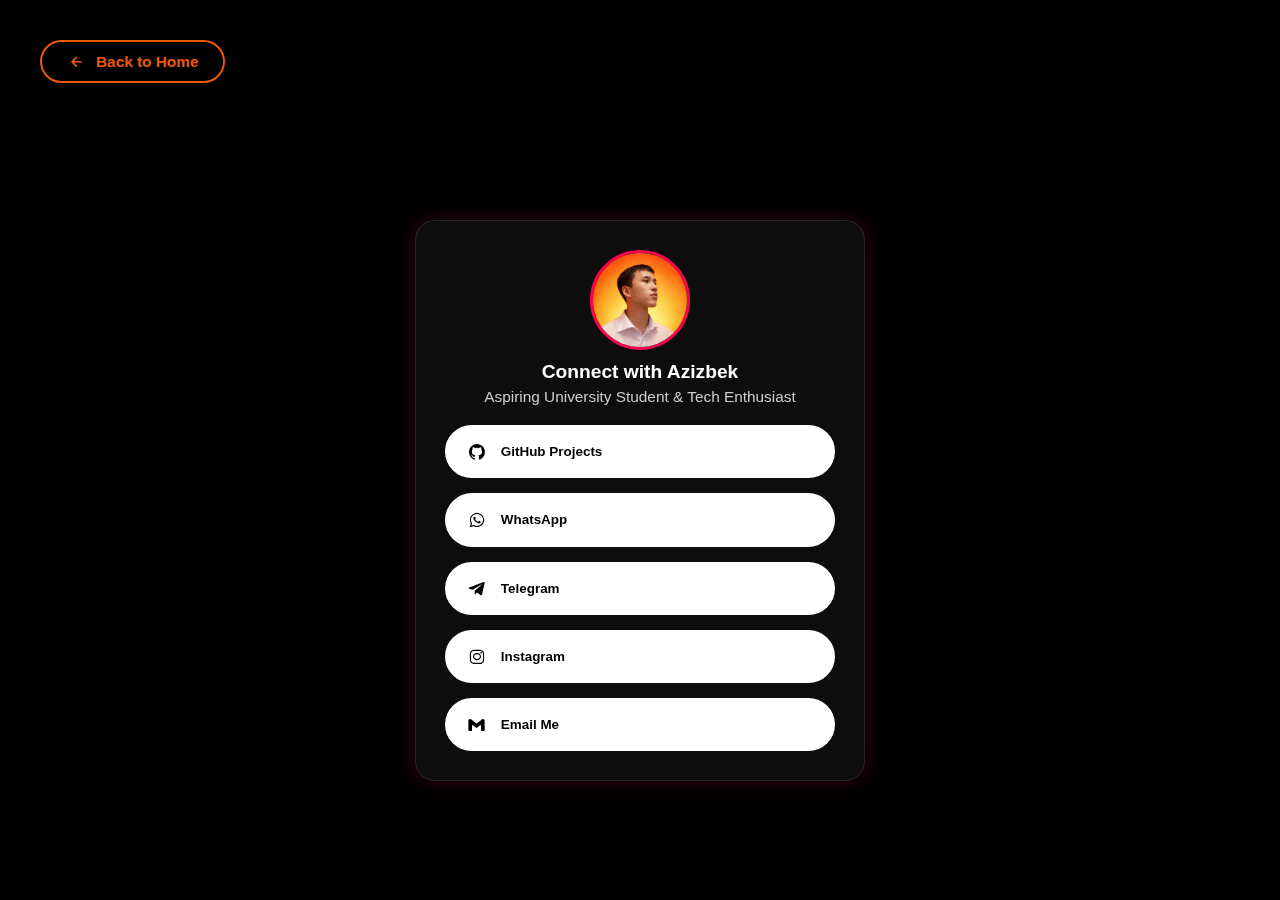
<file: social.html>
<!DOCTYPE html>
    <html lang="en">
    <head>
        <meta charset="UTF-8">
        <meta name="viewport" content="width=device-width, initial-scale=1.0">
        <title>My Social Media</title>
        <link rel="stylesheet" href="style.css">
        <link href='https://unpkg.com/boxicons@2.1.4/css/boxicons.min.css' rel='stylesheet'>
    </head>
    <body>

        <div class="social-page-container">
            
            <a href="index.html" class="back-home-btn">
                <i class='bx bx-left-arrow-alt'></i> Back to Home
            </a>

            <div class="social-card">
                <div class="profile-pic">
                    <img src="image.jpg" alt="Azizbek">
                </div>
                <h2>Connect with Azizbek</h2>
                <p>Aspiring University Student & Tech Enthusiast</p>

                <div class="social-links-list">
                    
                    <a href="https://github.com/mullabekoff" target="_blank" class="social-item github">
                        <i class='bx bxl-github'></i> GitHub Projects
                    </a>

                    <a href="https://wa.me/998955521011" target="_blank" class="social-item whatsapp">
                        <i class='bx bxl-whatsapp'></i> WhatsApp
                    </a>

                    <a href="https://t.me/mullabekoff" target="_blank" class="social-item telegram">
                        <i class='bx bxl-telegram'></i> Telegram
                    </a>

                    <a href="https://instagram.com/mullabekoff" target="_blank" class="social-item instagram">
                        <i class='bx bxl-instagram'></i> Instagram
                    </a>

                    <a href="mailto:mullabekoff@gmail.com?subject=Portfolio orqali xabar" class="social-item gmail">
                        <i class='bx bxl-gmail'></i> Email Me
                    </a>

                </div>
            </div>
        </div>

        <script src="script.js"></script>

    </body>
    </html>
</file>
<file: style.css>
/* =========================================
   1. ASOSIY SOZLAMALAR VA RANGLAR
   ========================================= */
* {
    margin: 0;
    padding: 0;
    box-sizing: border-box;
    text-decoration: none;
    scroll-behavior: smooth;
    font-family: "Poppins", sans-serif;
}

:root {
    /* DARK MODE (Standart - Qora) */
    --bg-color: #080808;
    --second-bg-color: #101010;
    --text-color: white;
    --main-color: #ea580c; /* Olovrang */
    --card-bg: #1f1f1f;
    --icon-bg: rgba(255, 255, 255, 0.1);
    --shadow-color: rgba(0, 0, 0, 0.7);
}

/* LIGHT MODE (Oq Rejim - Quyosh) */
.light-mode {
    --bg-color: #ffffff;           /* Fon oppoq */
    --second-bg-color: #f2f2f2;    /* Ikkinchi fon och kulrang */
    --text-color: #333333;         /* Yozuvlar to'q kulrang */
    --card-bg: #ffffff;
    --icon-bg: rgba(0, 0, 0, 0.05);
    --shadow-color: rgba(0, 0, 0, 0.1);
}

html {
    font-size: 60%;
    overflow-x: hidden;
}

body {
    background: var(--bg-color);
    color: var(--text-color);
    transition: 0.3s ease; /* Rang silliq o'zgarishi uchun */
}

/* =========================================
   2. HEADER & NAVBAR
   ========================================= */
.header {
    position: fixed;
    width: 100%;
    top: 0;
    left: 0;
    padding: 2rem 5%;
    background: rgba(0, 0, 0, 0.3); /* Orqa fon xira */
    backdrop-filter: blur(10px);
    display: flex;
    justify-content: space-between;
    align-items: center;
    z-index: 1000;
    transition: 0.3s;
}

/* Light mode bo'lganda header foni oqarib qolmasligi uchun */
.light-mode .header {
    background: rgba(255, 255, 255, 0.7);
}

.logo {
    font-size: 2.5rem;
    color: var(--text-color);
    font-weight: 800;
    cursor: pointer;
    transition: 0.3s ease-in-out;
    margin-right: auto; 
}

.logo:hover {
    transform: scale(1.1);
}

span {
    background: linear-gradient(270deg, #df8908 10%, #ff1d15 100%);
    background-clip: text;
    color: transparent;
}

.navbar {
    display: flex;
    align-items: center;
}

.navbar a {
    font-size: 1.8rem; 
    color: var(--text-color);
    margin-left: 3.5rem; 
    font-weight: 500;
    transition: 0.3s ease-in-out;
    border-bottom: 3px solid transparent;
}

.navbar a:hover {
    color: var(--main-color);
    border-bottom: 3px solid var(--main-color);
}

#menu-icon {
    font-size: 3.5rem;
    color: var(--main-color);
    display: none;
    cursor: pointer;
}

/* Header O'ng tomoni (Tugma va Ikonka) */
.header-right {
    display: flex;
    align-items: center;
}

.gradient-btn {
    font-size: 1.6rem;
    padding: 0.8rem 2rem;
    border-radius: 3rem;
    background: linear-gradient(270deg, #df8908 10%, #ff1d15 100%);
    margin-left: 3rem;
    letter-spacing: 1px;
    cursor: pointer;
    transition: 0.3s ease-in-out;
    color: white;
    border: none;
    text-wrap: nowrap;
}

.gradient-btn:hover {
    transform: scale(1.05);
}

/* Dark/Light Mode Ikonkasi */
#darkmode-icon {
    font-size: 3rem;
    color: var(--text-color);
    cursor: pointer;
    margin-left: 20px; /* Tugmadan keyin joy tashlash */
    padding: 5px;
    border-radius: 50%;
    transition: 0.4s ease;
}

#darkmode-icon:hover {
    color: var(--main-color);
    transform: rotate(360deg);
    background: var(--icon-bg);
}

/* =========================================
   3. HOME & ABOUT SECTIONS
   ========================================= */
section {
    min-height: 100vh;
    padding: 12rem 15% 10rem;
}

.home {
    display: flex;
    align-items: center;
    justify-content: center;
    gap: 15rem;
}

.home-content {
    display: flex;
    flex-direction: column;
    align-items: flex-end;
    text-align: right;
}

.home-content h1 {
    font-size: 8rem;
    font-weight: 700;
    margin-top: 1.5rem;
    line-height: 1;
}

.home-content h3 {
    margin: 1rem 0;
    font-size: 4rem;
}

.home-content p {
    font-size: 1.6rem;
    font-weight: 500;
    line-height: 1.8;
}

.home-img img {
    width: 32vw;
    border-radius: 50%;
    box-shadow: 0 0 25px var(--main-color);
    transition: 0.4s ease-in-out;
}

.home-img img:hover {
    box-shadow: 0 0 25px var(--main-color), 0 0 50px var(--main-color), 0 0 100px var(--main-color);
}

.social-icons a {
    display: inline-flex;
    justify-content: center;
    align-items: center;
    font-size: 3rem;
    padding: 1rem;
    background: transparent;
    border: 2px solid var(--main-color);
    border-radius: 50%;
    color: var(--main-color);
    margin: 3rem 0.5rem;
    transition: 0.3s ease-in-out;
}

.social-icons a:hover {
    color: var(--text-color);
    background-color: var(--main-color);
    transform: scale(1.2)translateY(-5px);
    box-shadow: 0 0 25px var(--main-color);
}

.btn-group {
    display: flex;
    gap: 1.5rem;
}

.btn {
    display: inline-block;
    padding: 1rem 3rem;
    background-color: var(--main-color);
    box-shadow: 0 0 25px var(--main-color);
    border-radius: 3rem;
    font-size: 1.8rem;
    color: black;
    border: 2px solid transparent;
    font-weight: 600;
    transition: 0.3s ease-in-out;
    cursor: pointer;
}

.btn:hover {
    transform: scale(1.05);
    box-shadow: 0 0 25px var(--main-color), 0 0 50px var(--main-color); 
}

.btn-group a:nth-of-type(2) {
    background-color: black;
    color: var(--main-color);
    border: 2px solid var(--main-color);
    box-shadow: none;
}

.btn-group a:nth-of-type(2):hover {
    background-color: var(--main-color);
    color: black;
}

/* About Section */
.about {
    display: flex;
    justify-content: center;
    align-items: center;
    gap: 10rem;
    background: var(--second-bg-color);
}

.about-img img {
    width: 32vw;
    border-radius: 50%;
    box-shadow: 0 0 25px var(--main-color);
    transition: 0.4s ease-in-out;
}

.about-img img:hover {
    box-shadow: 0 0 25px var(--main-color), 0 0 50px var(--main-color), 0 0 100px var(--main-color);    
}

.about-content h2 {
    font-size: 7rem;
    text-align: left;
}

.about-content p {
    font-size: 1.8rem;
}

.about-content .btn {
    margin: 3rem 0;
}

.heading {
    text-align: center;
    font-size: 7rem;
    margin: 5rem 0;
}

/* =========================================
   4. ACADEMICS SECTION
   ========================================= */
.academics-container {
    display: grid;
    grid-template-columns: repeat(auto-fit, minmax(300px, 1fr));
    gap: 2.5rem;
}

.academics-box {
    display: flex;
    flex-direction: column;
    justify-content: space-between;
    align-items: center;
    
    background-color: var(--main-color); /* Doim olovrang */
    border-radius: 3rem;
    cursor: pointer;
    border: 5px solid transparent;
    transition: 0.4s ease-in-out;
    padding: 30px 20px;
    height: 100%; 
}

.academics-box:hover {
    background: var(--second-bg-color);
    color: var(--main-color);
    border: 5px solid var(--main-color);
    transform: scale(1.03);
}

.academics-info {
    display: flex;
    flex-direction: column;
    text-align: center;
    justify-content: flex-start;
    align-items: center;
    flex-grow: 1;
}

.academics-info h4 {
    font-size: 4rem;
    margin: 2rem 0;
    font-weight: 800;
}

.academics-info p {
    font-size: 1.4rem;
    font-weight: 600;
    line-height: 1.7;
    margin-bottom: 20px;
}

.academics-info i {
    font-size: 8rem;
}

/* Certificate Button (Qora) */
.cert-btn {
    display: inline-flex;
    align-items: center;
    gap: 5px;
    padding: 10px 25px;
    font-size: 1.4rem;
    
    color: black; 
    border: 2px solid black; 
    
    border-radius: 50px;
    font-weight: 700;
    transition: 0.3s;
    background: transparent;
    text-decoration: none;
    margin-top: auto;
}

.cert-btn i {
    font-size: 1.6rem;
}

.cert-btn:hover {
    background: black;
    color: var(--main-color);
    box-shadow: 0 0 10px rgba(0,0,0,0.5);
    transform: scale(1.05);
}

/* Hover bo'lganda quti ichidagi tugma oq bo'lishi uchun */
.academics-box:hover .cert-btn {
    border-color: white;
    color: white;
}
.academics-box:hover .cert-btn:hover {
    background: white;
    color: var(--main-color);
}

/* =========================================
   5. EXTRACURRICULAR SECTION
   ========================================= */
.extracurricular {
    background-color: var(--second-bg-color);
}

.extracurricular-box {
    display: grid;
    grid-template-columns: repeat(auto-fit, minmax(280px, 1fr));
    gap: 2.5rem;
}

.extracurricular-card {
    display: flex;
    flex-direction: column;
    justify-content: space-between;
    align-items: center;
    text-align: center;
    
    background-color: var(--bg-color);
    border: 2px solid var(--main-color);
    border-radius: 3rem;
    padding: 30px 20px;
    overflow: hidden;
    cursor: pointer;
    box-shadow: 0 0 5px var(--main-color);
    transition: 0.3s ease;
    height: 100%; 
}

.extracurricular-card:hover {
    box-shadow: 0 0 25px var(--main-color), 0 0 50px var(--main-color);
    transform: scale(1.02);
}

.extracurricular-card img {
    width: 100%;
    height: 200px; 
    object-fit: cover;
    border-radius: 20px;
    margin-bottom: 20px;
}

.extracurricular-card h3 {
    font-size: 2.4rem;
    margin-bottom: 10px;
}

.extracurricular-card p {
    font-size: 1.5rem;
    margin-bottom: 20px;
    flex-grow: 1;
}

/* Extracurricular ichidagi tugma */
.extracurricular-card .btn {
    display: inline-block;
    padding: 1rem 2.5rem;
    background-color: var(--main-color);
    border-radius: 3rem;
    font-size: 1.4rem;
    color: black;
    font-weight: 600;
    transition: 0.3s ease-in-out;
    box-shadow: 0 0 10px var(--main-color);
    margin-top: auto; 
    border: none;
    cursor: pointer;
}

.extracurricular-card .btn:hover {
    transform: scale(1.05);
    background: white;
    color: var(--main-color);
}

/* =========================================
   6. CONTACT SECTION
   ========================================= */
.contact {
    background-color: var(--bg-color);
}

.contact h2 {
    margin-bottom: 3rem;
    color: var(--text-color);
}

.contact form {
    display: flex;
    align-items: center;
    justify-content: center;
    gap: 3rem;
    margin: 5rem 0;
    text-align: center;
}

.input-group {
    display: flex;
    flex-direction: column;
    gap: 1.5rem;
    width: 100%;
}

.contact form .input-box input,
.contact form textarea {
    width: 100%;
    padding: 2.5rem;
    font-size: 1.8rem;
    color: var(--text-color);
    background-color: var(--bg-color);
    border-radius: 2rem;
    border: 2px solid var(--main-color);
    margin: 1.5rem 0;
    resize: none;
}

.input-group-2 {
    display: flex;
    flex-direction: column;
    width: 100%;
    gap: 1.5rem;
}

/* =========================================
   7. FOOTER
   ========================================= */
.footer {
    background-color: var(--second-bg-color);
    padding: 50px 0;
}

.footer .social-icons {
    text-align: center;
}

.footer ul {
    text-align: center;
    font-size: 1.8rem;
    margin-top: 20px;
}

.footer ul li {
    display: inline-block;
    margin-left: 20px;
}

.footer ul li a {
    color: white;
    border-bottom: 3px solid transparent;
    transition: 0.3s ease-in-out;
}

/* Light mode uchun Footer linklari */
.light-mode .footer ul li a {
    color: #333;
}

.footer ul li a:hover {
    border-bottom: 3px solid var(--main-color);
}

.footer .copyright {
    text-align: center;
    margin-top: 40px;
    font-size: 16px;
    color: var(--text-color);
}

/* =========================================
   8. MEDIA QUERIES (RESPONSIVE)
   ========================================= */
@media(max-width:1200px) {
    #menu-icon {
        display: block;
        color: var(--text-color);
    }

    .navbar {
        position: absolute;
        top: 100%;
        right: 0;
        width: 50%;
        padding: 1rem 3rem;
        background: rgba(0, 0, 0, 0.9);
        border-bottom-left-radius: 2rem;
        border-left: 2px solid var(--main-color);
        border-bottom: 2px solid var(--main-color);
        display: none;
        flex-direction: column;
    }
    
    .light-mode .navbar {
        background: rgba(255, 255, 255, 0.95);
    }

    .navbar a {
        display: block;
        font-size: 2rem;
        margin: 3rem 0;
        color: white; /* Menyuda doim oq tursin (dark background uchun) */
    }
    
    .light-mode .navbar a {
        color: #333;
    }

    .navbar.active {
        display: flex;
    }

    .gradient-btn {
        display: none;
    }

    .home {
        flex-direction: column-reverse;
        margin: 5rem 0;
        gap: 5rem;
    }

    .home-content {
        align-items: center;
        text-align: center;
    }

    .home-img img {
        width: 56vw;
    }

    .about {
        flex-direction: column-reverse;
        text-align: center;
    }

    .about h2 {
        text-align: center;
        margin: 2rem 0;
    }

    .about img {
        width: 52vw;
    }

    .contact form {
        flex-direction: column;
    }
    
    .input-group {
        width: 100%;
    }
}

/* SCROLLBAR */
::-webkit-scrollbar {
    width: 20px;
}
::-webkit-scrollbar-thumb {
    background-color: var(--main-color);
}
::-webkit-scrollbar-track {
    background-color: var(--bg-color);
}

/* =========================================
   9. SOCIAL MEDIA PAGE (ALOHIDA SAHIFA)
   ========================================= */
.social-page-container {
    min-height: 100vh;
    display: flex;
    justify-content: center;
    align-items: center;
    background: black;
    position: relative;
    padding: 2rem;
    padding-top: 120px; 
}

.back-home-btn {
    position: absolute;
    top: 40px;
    left: 40px;
    font-size: 1.6rem;
    font-weight: 600;
    color: var(--main-color);
    display: flex;
    align-items: center;
    gap: 10px;
    padding: 10px 25px;
    border: 2px solid var(--main-color);
    border-radius: 50px;
    background: transparent;
    text-decoration: none;
    transition: 0.3s ease-in-out;
    z-index: 10;
}

.back-home-btn:hover {
    background: var(--main-color);
    color: white;
    box-shadow: 0 0 15px var(--main-color);
    transform: scale(1.05);
}

.back-home-btn i { font-size: 2rem; }

.social-card {
    background: rgba(255, 255, 255, 0.05);
    backdrop-filter: blur(10px);
    border: 1px solid rgba(255, 255, 255, 0.1);
    padding: 3rem;
    border-radius: 20px;
    text-align: center;
    width: 100%;
    max-width: 450px;
    box-shadow: 0 0 20px rgba(255, 0, 79, 0.2);
}

.profile-pic img {
    width: 100px;
    height: 100px;
    border-radius: 50%;
    border: 3px solid #ff004f;
    object-fit: cover;
    margin-bottom: 1rem;
}

.social-card h2 {
    color: white;
    font-size: 2rem;
    margin-bottom: 0.5rem;
}

.social-card p {
    color: #ccc;
    margin-bottom: 2rem;
    font-size: 1.6rem; 
}

.social-links-list {
    display: flex;
    flex-direction: column;
    gap: 15px;
}

.social-item {
    display: flex;
    align-items: center;
    background: white;
    color: black !important;
    font-size: 1.4rem;
    font-weight: 700;
    padding: 15px 20px;
    border-radius: 50px;
    text-decoration: none;
    transition: 0.3s;
    border: 2px solid transparent;
}

.social-item i {
    font-size: 2rem;
    margin-right: 15px;
}

.social-item:hover {
    transform: translateY(-3px);
    box-shadow: 0 5px 15px rgba(255, 255, 255, 0.1);
    color: white !important;
}

.github:hover { background: #333; border-color: white; }
.whatsapp:hover { background: #25D366; border-color: #25D366; }
.telegram:hover { background: #0088cc; }
.instagram:hover { background: linear-gradient(45deg, #f09433, #e6683c, #dc2743, #cc2366, #bc1888); }
.gmail:hover { background: #ea4335; border-color: white; }

/* =========================================
   10. MODAL (LIGHTBOX) STYLES
   ========================================= */
.modal {
    display: none;
    position: fixed;
    z-index: 2000;
    left: 0;
    top: 0;
    width: 100%;
    height: 100%;
    overflow: auto;
    background-color: rgba(0, 0, 0, 0.9);
    backdrop-filter: blur(5px);
    align-items: center;
    justify-content: center;
}

.modal-content {
    position: relative;
    background-color: #1f1f1f;
    margin: auto;
    padding: 0;
    border-radius: 15px;
    width: 90%;
    max-width: 800px;
    text-align: center;
    box-shadow: 0 0 20px var(--main-color);
    overflow: hidden;
    animation: zoomIn 0.3s ease;
}

@keyframes zoomIn {
    from {transform: scale(0.7); opacity: 0;}
    to {transform: scale(1); opacity: 1;}
}

#modalImage {
    width: 100%;
    max-height: 60vh;
    object-fit: contain;
    background: black;
    display: block;
}

.modal-text {
    padding: 20px;
    color: white;
}

.modal-text h3 {
    font-size: 2.5rem;
    color: var(--main-color);
    margin-bottom: 10px;
}

.modal-text p {
    font-size: 1.6rem;
    line-height: 1.6;
}

.close-btn {
    position: absolute;
    top: 15px;
    right: 25px;
    color: white;
    font-size: 40px;
    font-weight: bold;
    cursor: pointer;
    z-index: 10;
    transition: 0.3s;
}

.close-btn:hover {
    color: var(--main-color);
}

.modal-nav i {
    position: absolute;
    top: 40%;
    transform: translateY(-50%);
    font-size: 5rem;
    color: white;
    cursor: pointer;
    background: rgba(0,0,0,0.5);
    padding: 10px;
    border-radius: 50%;
    transition: 0.3s;
    user-select: none;
}

.modal-nav i:hover {
    background: var(--main-color);
    color: black;
}

#prevBtn { left: 10px; }
#nextBtn { right: 10px; }

/* =========================================
   11. LIGHT MODE SPECIFIC FIXES (Eng oxirida)
   ========================================= */

/* Navbar linklari oq fonda */
.light-mode .navbar a {
    color: var(--text-color);
}
.light-mode .navbar a:hover {
    color: var(--main-color);
    border-bottom: 3px solid var(--main-color);
}

/* Logo oq fonda */
.light-mode .logo {
    color: var(--text-color);
}

/* Inputlar (Contact form) oq fonda */
.light-mode .input-box input, 
.light-mode textarea {
    background: var(--bg-color) !important;
    color: var(--text-color) !important;
    border: 2px solid var(--main-color);
}

/* Extracurricular kartalari oq fonda */
.light-mode .extracurricular-card {
    background: white !important;
    border: 1px solid #ddd;
    box-shadow: 0 5px 15px rgba(0,0,0,0.1);
}
.light-mode .extracurricular-card h3, 
.light-mode .extracurricular-card p {
    color: var(--text-color);
}

/* Mobile menyu ikonka rangi */
.light-mode #menu-icon {
    color: var(--text-color);
}
/* --- FIX: MOBILDA YOZUVLAR SIG'ISHI UCHUN --- */
@media (max-width: 768px) {
    /* Katta sarlavhalarni kichraytiramiz */
    .heading {
        font-size: 4rem; /* 7rem edi, 4rem qildik */
        margin: 3rem 0;
    }

    /* Home qismidagi ism va sarlavha */
    .home-content h1 {
        font-size: 4.5rem;
    }
    .home-content h3 {
        font-size: 2.5rem;
    }

    /* Academics qutisidagi sarlavhalar */
    .academics-info h4 {
        font-size: 3rem;
    }
}

/* --- FIX: SOCIAL MEDIA SAHIFASI LIGHT MODE --- */

/* 1. Orqa fon oqarishi */
.light-mode .social-page-container {
    background: #fdfdfd !important; /* Qora o'rniga oq */
}

/* 2. Karta (Card) dizayni */
.light-mode .social-card {
    background: rgba(0, 0, 0, 0.05); /* Sal kulrang fon */
    border: 1px solid #ddd; /* Chegarasi bilinishi uchun */
    box-shadow: 0 10px 30px rgba(0,0,0,0.1);
}

/* 3. Kartadagi yozuvlar (Ism va status) */
.light-mode .social-card h2,
.light-mode .social-card p {
    color: #333 !important; /* Qora rang */
}

/* 4. "Back to Home" tugmasi */
.light-mode .back-home-btn {
    color: var(--main-color);
    border-color: var(--main-color);
}
.light-mode .back-home-btn:hover {
    color: white;

}
/* --- TELEGRAM LINK TUGMASI DIZAYNI --- */
.link-btn {
    display: inline-flex;
    align-items: center;
    justify-content: center;
    width: 4rem; 
    height: 4rem; 
    border-radius: 50%;
    background: transparent; 
    border: 2px solid var(--main-color);
    color: var(--main-color); 
    font-size: 2.2rem; 
    transition: 0.3s;
    text-decoration: none; /* Tagidagi chiziqni olib tashlash */
}

.link-btn:hover {
    background: var(--main-color); 
    color: white; 
    transform: translateY(-3px);
    box-shadow: 0 0 10px var(--main-color);
}

/* Tugmalarni yonma-yon qilish uchun */
.card-actions {
    display: flex;
    align-items: center;
    justify-content: center;
    gap: 15px; /* Tugmalar orasidagi masofa */
    margin-top: 15px;
}
/* MANA SHU QATORNI QO'SHING YOKI O'ZGARTIRING 👇 */
    margin-top: 35px; /* Ikonkani pastroqqa tushiradi */
}
</file>
